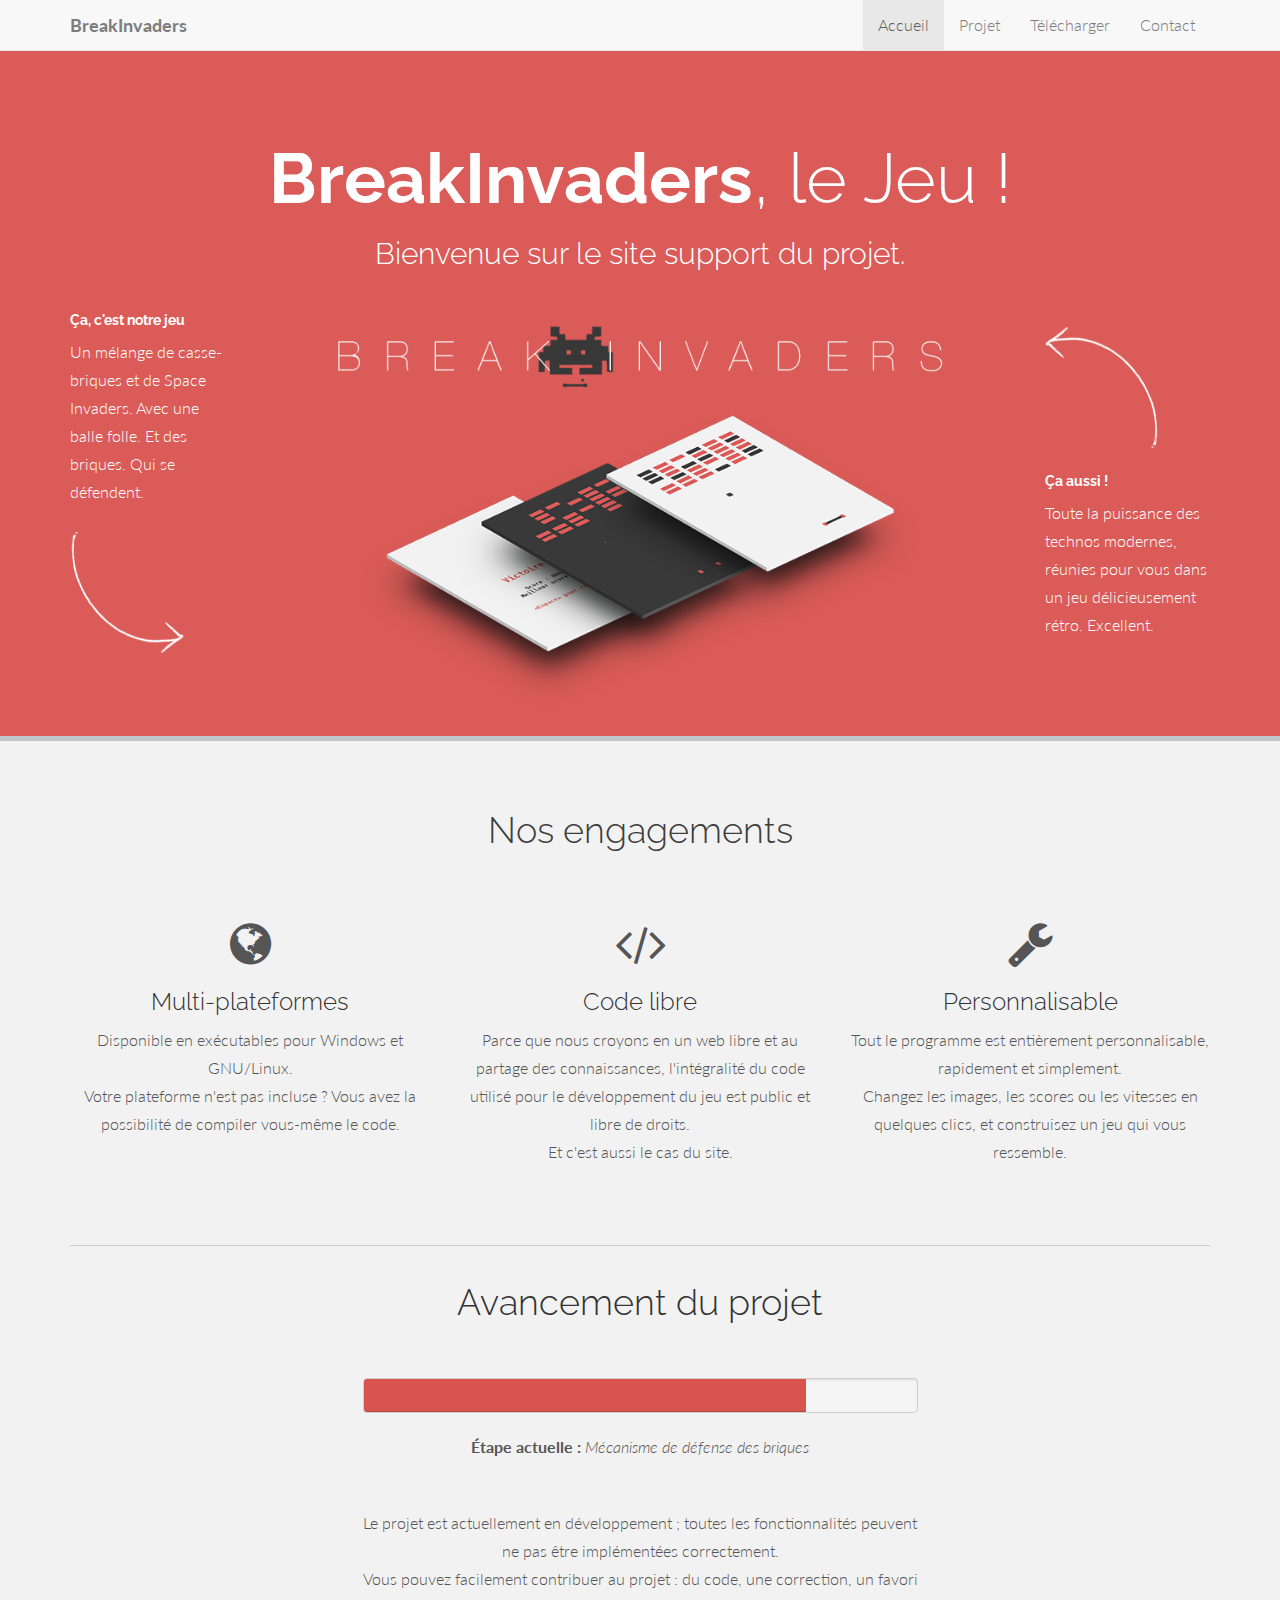
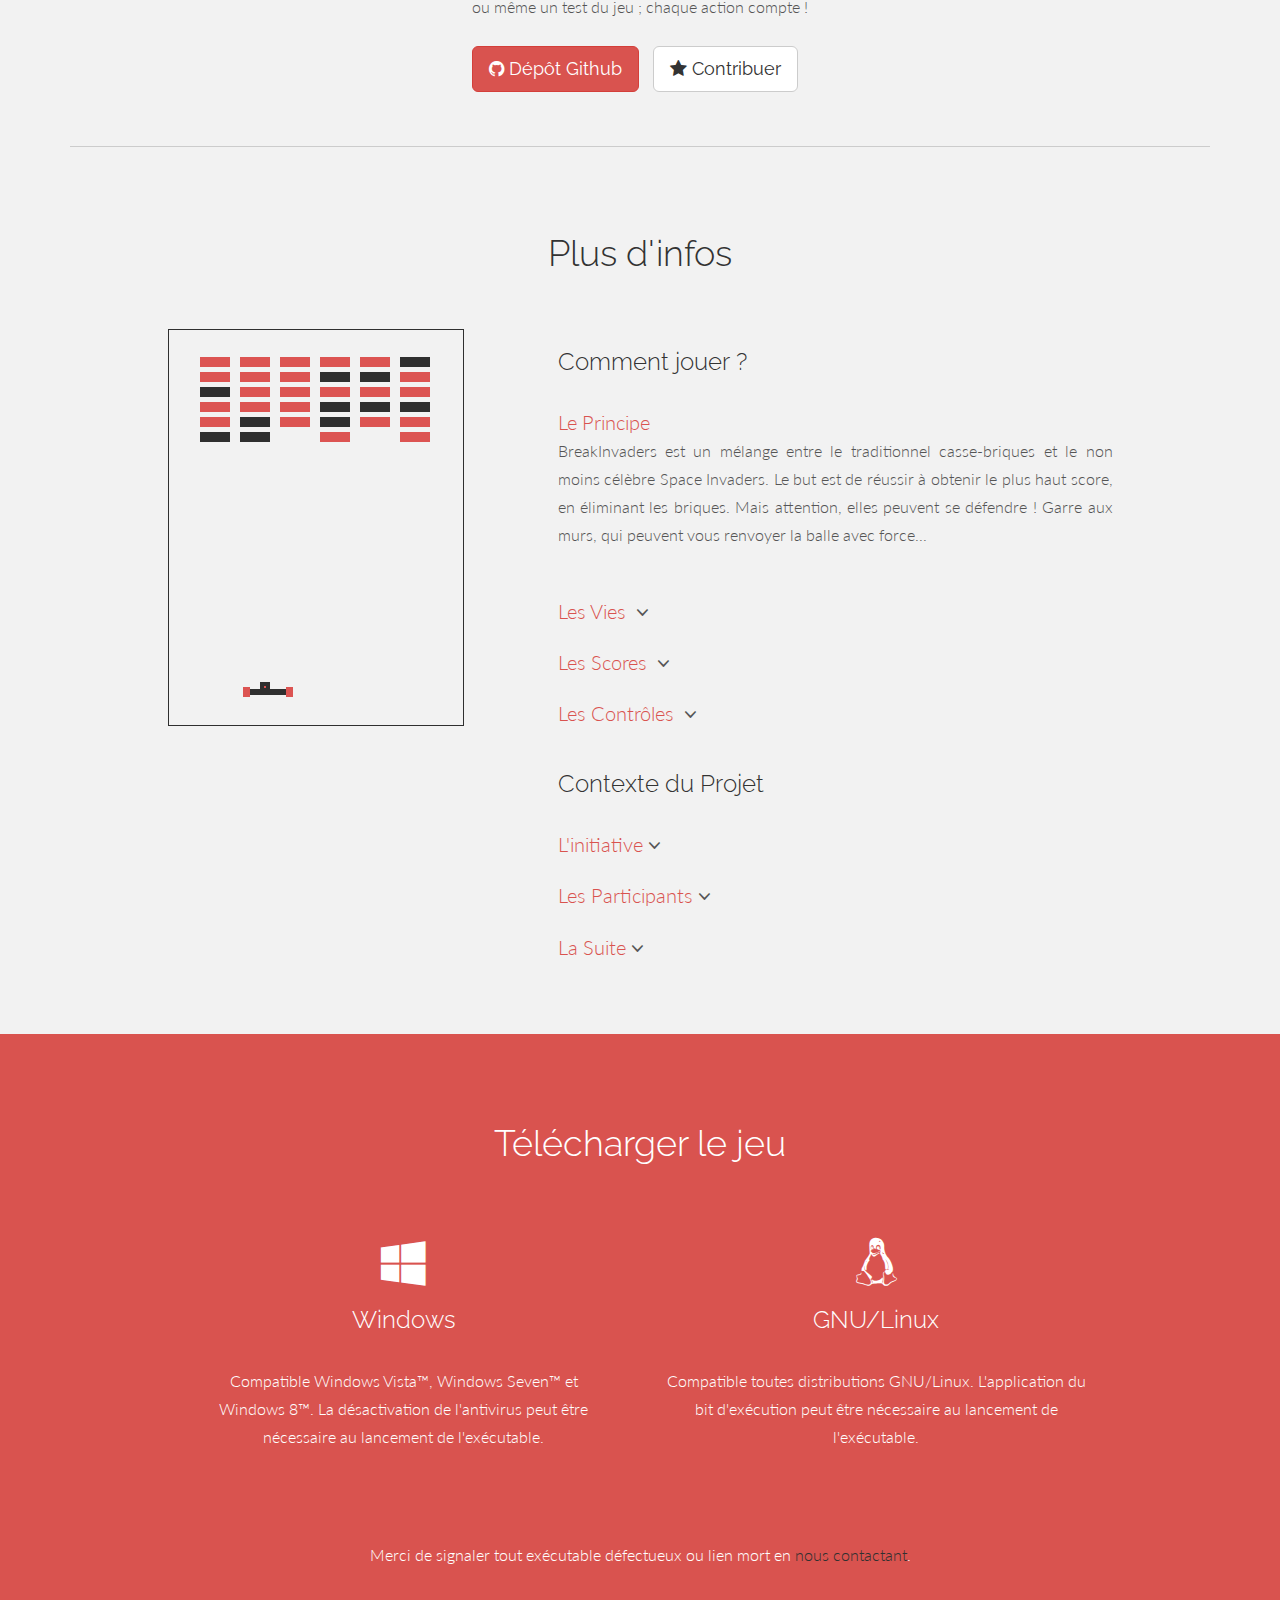
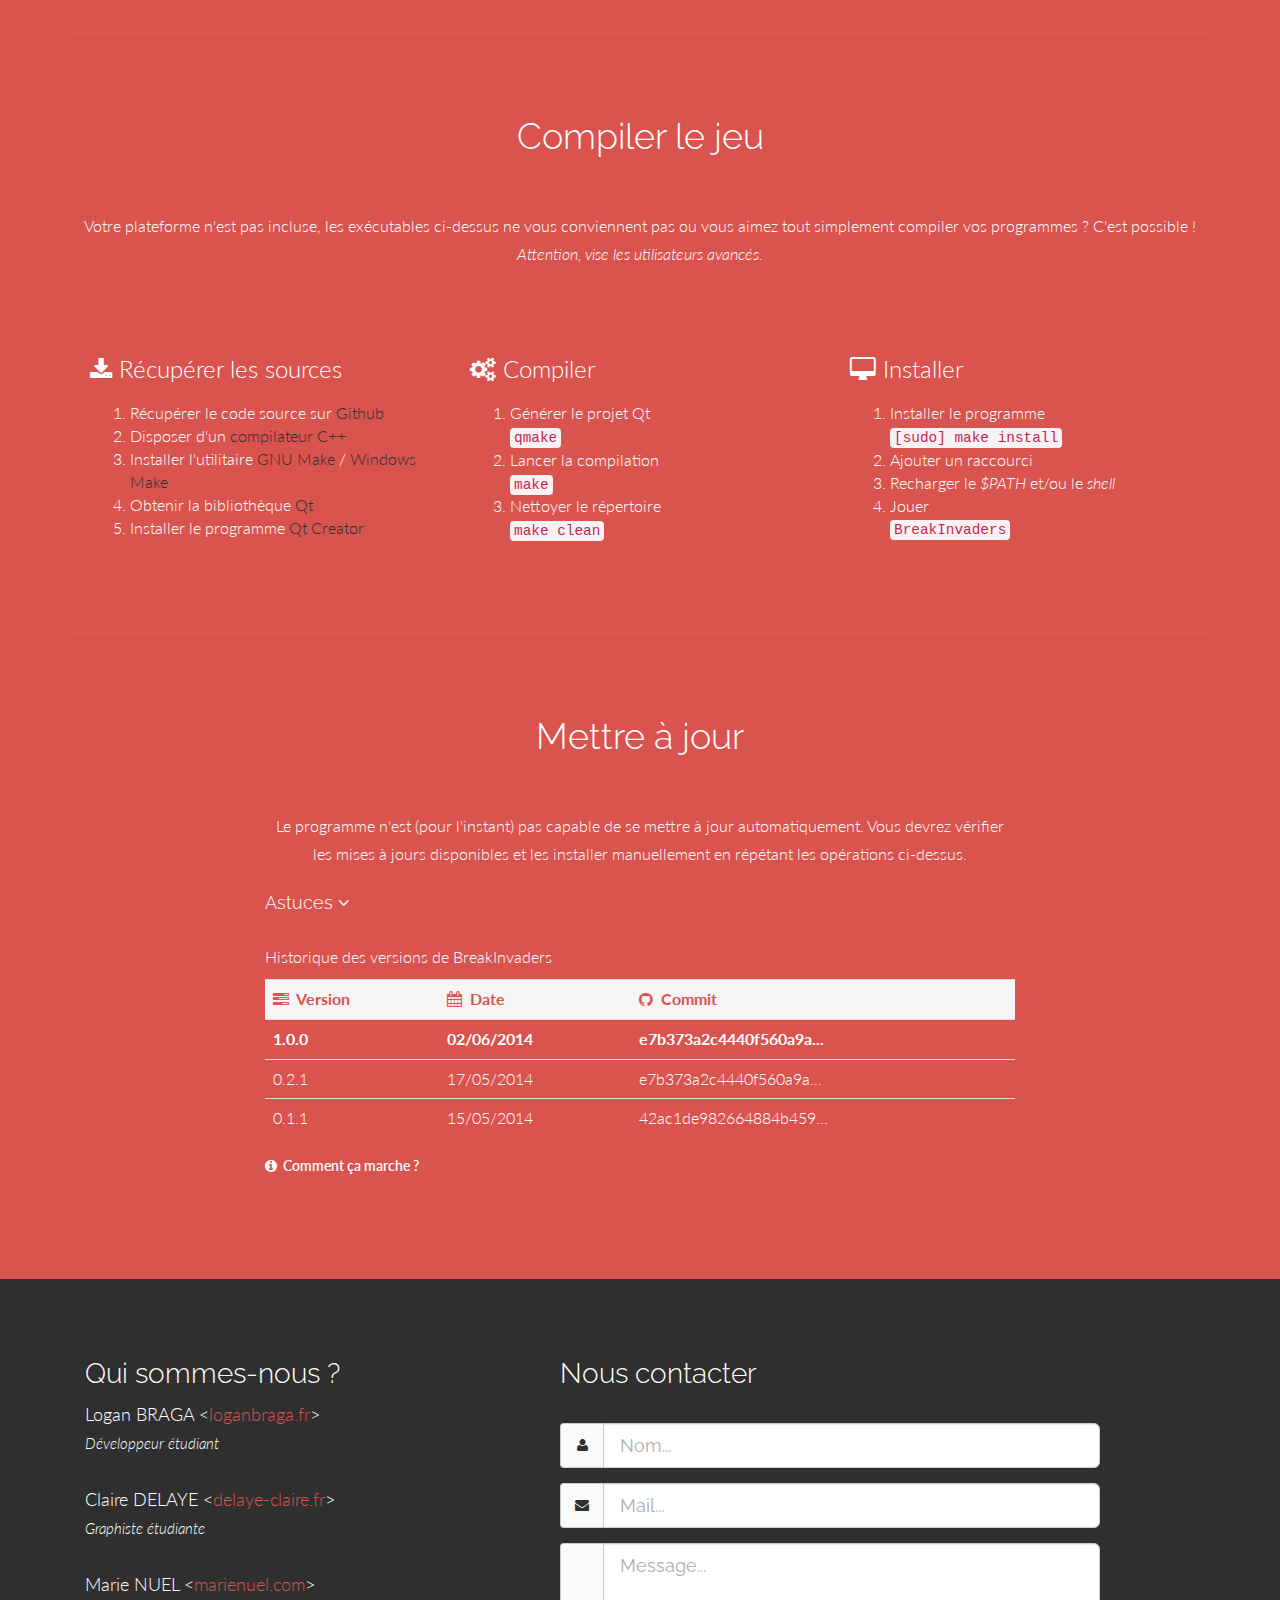
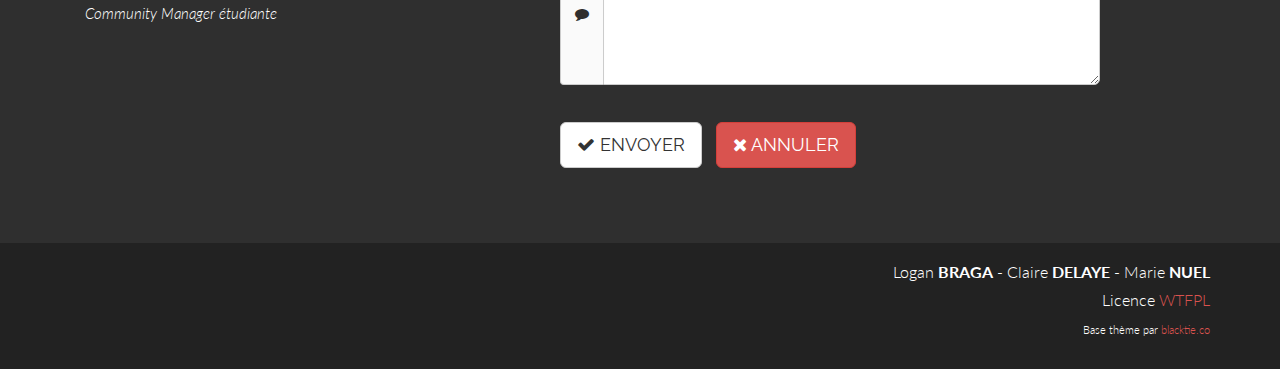
<file: Website/index.html>
<!DOCTYPE html>
<html lang="fr">

  <head>
    <meta charset="utf-8">
    <meta name="viewport" content="width=device-width, initial-scale=1.0">
    <meta name="description" content="BreakInvaders, le jeu. Site web support du jeu, projet Pixel Art IUT MMI du Puy-en-Velay.">
    <meta name="author" content="Logan Braga Claire Delaye Marie Nuel">
    <link rel="shortcut icon" href="assets/ico/favicon.png">

    <title>BreakInvaders, le Jeu</title>

    <link href="assets/css/bootstrap.css" rel="stylesheet">
    <link href="assets/css/main.css" rel="stylesheet">
    <link href="assets/css/font-awesome.min.css" rel="stylesheet">
    <link href='http://fonts.googleapis.com/css?family=Lato:300,400,700,300italic,400italic' rel='stylesheet' type='text/css'>
    <link href='http://fonts.googleapis.com/css?family=Raleway:400,300,700' rel='stylesheet' type='text/css'>
  </head>

  <body data-spy="scroll" data-offset="0" data-target="#navigation" id="top">
    <!-- Preloader -->
    <div id="preloader">
      <div id="loader">&nbsp;</div>
    </div>

    <!-- Nav -->
    <nav>
      <div id="navigation" class="navbar navbar-default navbar-fixed-top">
        <div class="container">
          <div class="navbar-header">
            <button type="button" class="navbar-toggle" data-toggle="collapse" data-target=".navbar-collapse">
              <span class="icon-bar"></span>
              <span class="icon-bar"></span>
              <span class="icon-bar"></span>
            </button>
            <a class="navbar-brand" href="#top"><b>BreakInvaders</b></a>
          </div>
          <div class="navbar-collapse collapse">
            <ul class="nav navbar-nav navbar-right">
              <li class="active"><a href="#home" class="smothscroll">Accueil</a></li>
              <li><a href="#projet">Projet</a></li>
              <li><a href="#download">T&eacute;l&eacute;charger</a></li>
              <li><a href="#contact">Contact</a></li>
            </ul>
          </div>
        </div>
      </div>
    </nav>

    <!-- JS Warning -->
    <div class="container">
      <div class="row js-warning centered">
        <div class="col-md-12 col-md-offset-3">
          <div class="alert alert-danger alert-dismissable">Merci d'activer <strong>JavaScript</strong> pour naviguer pleinement sur le site.
            <button type="button" class="close" data-dismiss="alert" aria-hidden="true">&times;</button>
          </div>
        </div>
      </div>
    </div>

    <!-- Sections -->

    <!-- Home -->
    <section id="home" name="home"></section>
    <div id="headerwrap">
      <div class="container">
        <div class="row centered">
          <div class="col-lg-12">
            <div class="hidden-xs">
              <h1><b>BreakInvaders</b>, le Jeu&nbsp;!</h1>
              <h3>Bienvenue sur le site support du projet.</h3>
            </div>
            <div class="hidden-sm hidden-md hidden-lg">
              <h3><b>BreakInvaders</b>, le Jeu&nbsp;!</h3>
              <h6>Bienvenue sur le site support du projet.</h6>
            </div>
            <br>
          </div>

          <div class="col-lg-2">
            <h5>Ça, c'est notre jeu</h5>
            <p>Un m&eacute;lange de casse-briques et de Space Invaders. Avec une balle folle. Et des briques. Qui se d&eacute;fendent.
              <span class="hidden-lg pull-right"><i class="fa fa-2x fa-angle-down"></i></span></p>
            <img class="hidden-xs hidden-sm hidden-md" src="assets/img/arrow1_bis.png" alt="">
          </div>
          <div class="col-lg-8">
            <img class="img-responsive" src="assets/img/main_affiche.png" alt="Notre jeu">
          </div>
          <div class="col-lg-2">
            <br>
            <img class="hidden-xs hidden-sm hidden-md" src="assets/img/arrow2_bis.png" alt="">
            <p><span class="hidden-lg"><i class="fa fa-2x fa-angle-up"></i></span></p>
            <h5>Ça aussi&nbsp;!</h5>
            <p>Toute la puissance des technos modernes, r&eacute;unies pour vous dans un jeu d&eacute;licieusement r&eacute;tro. Excellent.</p>
          </div>
        </div>
      </div>
    </div>


    <!-- Project -->
    <section id="projet" name="projet"></section>
    <!-- INTRO WRAP -->
    <div id="intro">
      <div class="container">
        <div class="row centered">
          <h1>Nos engagements</h1>
          <br>
          <br>
          <div class="feature col-md-4">
            <i class="fa fa-globe fa-3x"></i>
            <h3>Multi-plateformes</h3>
            <p>Disponible en ex&eacute;cutables pour Windows et GNU/Linux.<br/>
              Votre plateforme n'est pas incluse&nbsp;? Vous avez la possibilit&eacute; de compiler vous-m&ecirc;me le code.</p>
          </div>
          <div class="feature col-md-4">
            <i class="fa fa-code fa-3x"></i>
            <h3>Code libre</h3>
            <p>Parce que nous croyons en un web libre et au partage des connaissances, l'int&eacute;gralit&eacute; du code utilis&eacute; pour le d&eacute;veloppement du jeu est public et libre de droits.<br/> Et c'est aussi le cas du site.</p>
          </div>
          <div class="feature col-md-4">
            <i class="fa fa-wrench fa-3x"></i>
            <h3>Personnalisable</h3>
            <p>Tout le programme est enti&egrave;rement personnalisable, rapidement et simplement.<br/>Changez les images, les scores ou les vitesses en quelques clics, et construisez un jeu qui vous ressemble.</p>
          </div>
        </div>
        <br>
        <hr>
      </div>
    </div>

    <!-- Progress -->
    <div id="progress">
      <div class="container">
        <div class="row centered">
          <h1>Avancement du projet</h1>
          <br>
          <br>
          <div class="col-md-offset-3 col-md-6">
            <div class="progress tooltip-js" data-toggle="tooltip" data-placement="auto top" title="80 %">
              <div class="progress-bar progress-bar-danger" role="progressbar" aria-valuenow="80" aria-valuemin="0" aria-valuemax="100">
              </div>
            </div>
            <p><strong>&Eacute;tape actuelle :</strong> <em>M&eacute;canisme de d&eacute;fense des briques</em></p>
            <br>
            <p>Le projet est actuellement en d&eacute;veloppement ; toutes les fonctionnalit&eacute;s peuvent ne pas &ecirc;tre impl&eacute;ment&eacute;es correctement.
              <br>Vous pouvez facilement contribuer au projet : du code, une correction, un favori ou m&ecirc;me un test du jeu ; chaque action compte&nbsp;!
            </p>
          </div>
          <div class="col-md-offset-3 col-md-6">
            <a href="http://github.com/loganbraga/breakinvaders" target="_blank"><button type="button" class="btn btn-lg btn-danger"><i class="fa fa-github"></i> D&eacute;p&ocirc;t Github</button></a>
            <button type="button" class="btn btn-lg btn-default" data-toggle="modal" data-target="#contributeModal"><i class="fa fa-star"></i> Contribuer</button>
          </div>
          <div class="modal fade" id="contributeModal" tabindex="-1" role="dialog" aria-labelledby="myModalLabel" aria-hidden="true">
            <div class="modal-dialog">
              <div class="modal-content">
                <div class="modal-header">
                  <button type="button" class="close" data-dismiss="modal" aria-hidden="true">&times;</button>
                  <h4 class="modal-title" id="myModalLabel">Comment contribuer&nbsp;?</h4>
                </div>
                <div class="modal-body">
                  <h5>D&eacute;veloppeurs, pourquoi ne pas...</h5>
                  <ul>
                    <li>Faire une revue du code&nbsp;?</li>
                    <li>Corriger quelques bugs&nbsp;?</li>
                    <li>Impl&eacute;menter vos fonctionnalit&eacute;s&nbsp;?</li>
                    <li>Proposer des ex&eacute;cutables pour des plateformes suppl&eacute;mentaires&nbsp;?</li>
                  </ul>
                  <h5>Amateurs, pourquoi ne pas...</h5>
                  <ul>
                    <li>Tester le jeu avec retours&nbsp;?</li>
                    <li>Suivre le projet sur Github&nbsp;?</li>
                    <li>Nous envoyer un petit mot&nbsp;?</li>
                    <li>En parler un peu&nbsp;?</li>
                  </ul>
                </div>
                <div class="modal-footer">
                  <button type="button" class="btn btn-danger" data-dismiss="modal"><i class="fa fa-check"></i> Okay&nbsp;!</button>
                </div>
              </div>
            </div>
          </div>
        </div>
        <br>
        <hr>
      </div>
    </div>

    <!-- FEATURES WRAP -->
    <div id="features" class="container">
      <div class="row">
        <h1 class="centered">Plus d'infos</h1>
        <br>
        <br>
        <div class="col-sm-6 col-lg-4 col-lg-offset-1 centered">
          <img class="hidden-xs centered" src="assets/img/affiche2.png" alt="Screenshot">
        </div>

        <div class="col-sm-6">
          <a class="accordion ac accordion-toggle" data-toggle="collapse" data-parent="#features" href="#game-rules">
            <h3>Comment jouer&nbsp;?</h3>
          </a>
          <br>
          <!-- ACCORDION -->
          <div class="accordion ac" id="game-rules" class="accordion-body collapse in">
            <div class="accordion-group">
              <div class="accordion-heading">
                <a class="accordion-toggle" data-toggle="collapse" data-parent="#game-rules" href="#rules-concept">
                  Le Principe</a>
              </div>
              <div id="rules-concept" class="accordion-body collapse in">
                <div class="accordion-inner">
                  <p>
                    BreakInvaders est un mélange entre le traditionnel casse-briques et le non moins célèbre Space Invaders. Le but est de réussir à obtenir le plus haut score, en éliminant les briques. Mais attention, elles peuvent se défendre&nbsp;! Garre aux murs, qui peuvent vous renvoyer la balle avec force...
                  </p>
                </div>
              </div>
            </div>
            <br>

            <div class="accordion-group">
              <div class="accordion-heading">
                <a class="accordion-toggle" data-toggle="collapse" data-parent="#game-rules" href="#rules-lives">
                  Les Vies &nbsp;<i class="black fa fa-angle-down"></i>
                </a>
              </div>
              <div id="rules-lives" class="accordion-body collapse">
                <div class="accordion-inner">
                  <p>
                    D&egrave;s le d&eacute;but de la partie, d&eacute;placez votre palette afin de rattraper la balle, et visez les briques. Si la balle tombe, c'est perdu... Enfin, apr&egrave;s 3 essais&nbsp;! Visez les briques sp&eacute;ciales (vous les reconnaitrez&nbsp;!) et obtenez des vies en plus... ou en moins.
                  </p>
                </div>
              </div>
            </div>
            <br>

            <div class="accordion-group">
              <div class="accordion-heading">
                <a id="scoresAnchor" class="accordion-toggle" data-toggle="collapse" data-parent="#game-rules" href="#rules-score">
                  Les Scores  &nbsp;<i class="black fa fa-angle-down"></i>
                </a>
              </div>
              <div id="rules-score" class="accordion-body collapse">
                <div class="accordion-inner">
                  <p>
                    Pour chaque brique cass&eacute;e, votre score est incr&eacute;ment&eacute;. Les points que rapportent chaque brique sont calcul&eacute;s selon sa position : plus la brique est dure &agrave; atteindre, et plus elle vous rapportera de points.
                    <br/>Le nombre de vies restant en fin de partie vous accorde un bonus de points : les vrais survivants sont bien &eacute;videmment r&eacute;compens&eacute;s... Les lâches, aussi, puisque vous faire toucher par un missile diminue votre score&nbsp;!
                  </p>
                  <button type="button" class="btn btn-danger" data-toggle="modal" data-target="#highScoresModal"><i class="fa fa-flash"></i> Meilleurs scores</button>
                </div>
              </div>
            </div>
            <br>

            <div class="accordion-group">
              <div class="accordion-heading">
                <a class="accordion-toggle" data-toggle="collapse" data-parent="#game-rules" href="#rules-controles">
                  Les Contrôles  &nbsp;<i class="black fa fa-angle-down"></i>
                </a>
              </div>
              <div id="rules-controles" class="accordion-body collapse">
                <div class="accordion-inner">
                  <br>
                  <ul>
                    <li><strong>Lancer le jeu</strong>
                      <ul>
                        <li>Espace</li>
                    </ul></li>
                    <li><strong>Quitter le jeu</strong>
                      <ul>
                        <li>Echap</li>
                        <li>Q</li>
                    </ul></li>
                    <li><strong>Relancer la partie</strong>
                      <ul>
                        <li>R</li>
                    </ul></li>
                    <li><strong>Mettre en pause</strong>
                      <ul>
                        <li>Espace</li>
                        <li>P</li>
                    </ul></li>
                    <li><strong>D&eacute;placer la palette</strong>
                      <ul>
                        <li>Gauche</li>
                        <ul>
                          <li>Fl&egrave;che gauche, Fl&egrave;che haut, H, J</li>
                        </ul>
                        <li>Droite</li>
                        <ul>
                          <li>Fl&egrave;che droite, Fl&egrave;che bas, K, L</li>
                        </ul>
                    </ul></li>
                  </ul>
                </div>
              </div>
            </div>
            <br>
          </div>

          <div class="modal fade" id="highScoresModal" tabindex="-1" role="dialog" aria-labelledby="myModalLabel" aria-hidden="true">
            <div class="modal-dialog">
              <div class="modal-content">
                <div class="modal-header">
                  <button type="button" class="close" data-dismiss="modal" aria-hidden="true">&times;</button>
                  <h4 class="modal-title" id="myModalLabel">Les meilleurs scores</h4>
                </div>
                <form id="scoresForm" role="form" action="#features" method="post" enctype="plain">
                  <div class="modal-body">
                    <table class="table table-stripped table-hover table-responsive table-bordered">
                      <tr class="active">
                        <th>Rang</th>
                        <th>Nom</th>
                        <th>Score</th>
                      </tr>
                      <tr>
                        <td><strong>1</strong></td>
                        <td>Claire Delaye</td>
                        <td>13 524</td>
                      </tr>
                      <tr>
                        <td><strong>2</strong></td>
                        <td>Logan Braga</td>
                        <td>12 553</td>
                      </tr>
                      <tr>
                        <td><strong>3</strong></td>
                        <td><em>Place &agrave; prendre&nbsp;!</em></td>
                        <td>0</td>
                      </tr>
                    </table>
                    <hr>
                    <h4>Envoyer vos scores</h4>
                    <div class="form-group">
                      <div class="input-group">
                        <span class="input-group-addon"><i class="fa fa-user fa-fw"></i></span>
                        <input id="scoreName" type="text" name="scoreName" class="form-control input-lg" placeholder="Nom..." maxlength="51" required>
                      </div>
                    </div>
                    <div class="form-group">
                      <div class="input-group">
                        <span class="input-group-addon"><i class="fa fa-envelope fa-fw"></i></span>
                        <input id="scoreEmail" type="email" name="scoreEmail" class="form-control input-lg" placeholder="Mail..." maxlength="256" required>
                      </div>
                    </div>
                    <div class="form-group">
                      <div class="input-group">
                        <span class="input-group-addon"><i class="fa fa-picture-o fa-fw"></i></span>
                        <input id="scoreURL" type="url" name="scoreURL" class="form-control input-lg" placeholder="Lien du screenshot..." maxlength="2000" required>
                      </div>
                    </div>
                    <br>
                    <button type="submit" id="sendScoreForm" class="btn btn-default" name="sendScoreForm"><i class="fa fa-check"></i> Envoyer</button>
                    <button type="reset" id="resetScoreForm" class="btn btn-danger"><i class="fa fa-times"></i> Annuler</button>
                  </div>
                </form>
                <div class="modal-footer">
                  <button type="button" class="btn btn-danger" data-dismiss="modal"><i class="fa fa-check"></i> Okay !</button>
                </div>
              </div>
            </div>
          </div>

          <a class="accordion ac accordion-toggle" data-toggle="collapse" data-parent="#features" href="#context">
            <h3>Contexte du Projet</h3>
          </a>
          <br>

          <div class="accordion ac" id="context" class="accordion-body collapse in">
            <div class="accordion-group">
              <div class="accordion-heading">
                <a class="accordion-toggle" data-toggle="collapse" data-parent="#context" href="#initiative">
                  L'initiative&nbsp;<i class="black fa fa-angle-down"></i></a>
              </div>
              <div id="initiative" class="accordion-body collapse">
                <div class="accordion-inner">
                  <p>
                    L'initiative du projet vient du Cours <em>Gestion de Projet</em> de l'IUT MMI du Puy-en-Velay, promotion 2013-2014.
                    Le but est de r&eacute;aliser un projet, quelconque, sur le th&egrave;me du <em>Pixel Art</em> ; vid&eacute;os, murales, jeux, ..., pas plus de contraintes.
                  </p>
                </div>
              </div>
            </div>
            <br>

            <div class="accordion-group">
              <div class="accordion-heading">
                <a class="accordion-toggle" data-toggle="collapse" data-parent="#context" href="#members">
                  Les Participants&nbsp;<i class="black fa fa-angle-down"></i></a>
              </div>
              <div id="members" class="accordion-body collapse">
                <div class="accordion-inner">
                  <p>
                    Les &eacute;l&egrave;ves participants &agrave; ce projet sont Logan <em>BRAGA</em>, Claire <em>DELAYE</em> et Marie <em>NUEL</em>, tous trois &eacute;tudiants &agrave; l'IUT du Puy-en-Velay, et dont
                    vous pouvez retrouver les informations <a class="goto" href="#contact">ici</a>.
                  </p>
                </div>
              </div>
            </div>
            <br>

            <div class="accordion-group">
              <div class="accordion-heading">
                <a class="accordion-toggle accordion ac" data-toggle="collapse" data-parent="#context" href="#following">
                  La Suite&nbsp;<i class="black fa fa-angle-down"></i></a>
              </div>
              <div id="following" class="accordion-body collapse">
                <div class="accordion-inner">
                  <p>
                    Le projet consiste essentiellement en la gestion d'un projet concret et la mise en place d'un site support ; la r&eacute;alisation m&ecirc;me du projet (ici, le jeu) &eacute;tant facultative.
                    L'ensemble est d&ucirc; au Lundi 02 Juin 2014. Pass&eacute; cette date, le jeu ne sera d&eacute;velopp&eacute; qu'en tant que hobby ponctuel et devrait recevoir des mises &agrave; jour beaucoup plus terses.<br>
                    Si, n&eacute;anmoins, le projet vous int&eacute;resse, vous pouvez <a class="goto" href="#contact">nous contacter</a> pour &eacute;tudier les modalit&eacute;s de contributions permanentes sur le Github du projet.
                  </p>
                </div>
              </div>
            </div>
          </div>
          <br>
        </div>
      </div>
    </div>


    <!-- Download -->
    <section id="download" name="download"></section>
    <div id="download">
      <div class="container">
        <div class="row centered">
          <h1>T&eacute;l&eacute;charger le jeu</h1>
          <br>
          <br>
          <div class="col-md-10 col-md-offset-1 centered">
            <div class="col-md-6 operating-system" data-toggle="collapse" data-target="#windowsDL">
              <i class="fa fa-3x fa-windows"></i>
              <h3>Windows</h3>
              <br>
              <p>
                Compatible Windows&nbsp;Vista&#0153;, Windows&nbsp;Seven&#0153; et Windows&nbsp;8&#0153;. La d&eacute;sactivation de l'antivirus peut &ecirc;tre n&eacute;cessaire au lancement de l'ex&eacute;cutable.
              </p>
              <i class="fa fa-chevron-down"></i>
              <div class="collapse" id="windowsDL">
                <hr>
                <h5>Machines x86_64</h5>
                <p><a class="tooltip-js goto" data-toggle="tooltip" data-placement="left" title="Non disponible"  href="#download">Archive .zip</a>
                  <br>
                  <a class="tooltip-js goto" data-toggle="tooltip" data-placement="left" title="Non disponible"  href="#download">Ex&eacute;cutable binaire</a></p>
                <h5>Machines i686</h5>
                <p><a class="tooltip-js goto" data-toggle="tooltip" data-placement="left" title="Non disponible" href="#download">Archive .zip</a>
                  <br>
                  <a class="tooltip-js goto" data-toggle="tooltip" data-placement="left" title="Non disponible" href="#download">Ex&eacute;cutable binaire</a></p>
              </div>
            </div>
            <div class="col-md-6 operating-system" data-toggle="collapse" data-target="#linuxDL">
              <i class="fa fa-3x fa-linux"></i>
              <h3>GNU/Linux</h3>
              <br>
              <p>
                Compatible toutes distributions GNU/Linux. L'application du bit d'ex&eacute;cution peut &ecirc;tre n&eacute;cessaire
                au lancement de l'ex&eacute;cutable.
              </p>
              <i class="fa fa-chevron-down"></i>
              <div class="collapse" id="linuxDL">
                <hr>
                <h5>Machines x86_64</h5>
                <p><a href="/download/breakinvaders_linux_x86_64.zip" target="_blank">Archive .zip</a>
                  <br>
                  <a href="/download/breakinvaders_linux_x86_64">Ex&eacute;cutable binaire</a></p>
                <h5>Machines i686</h5>
                <p><a class="tooltip-js goto" data-toggle="tooltip" data-placement="right" title="Non disponible" href="#download">Archive .zip</a>
                  <br>
                  <a class="tooltip-js goto" data-toggle="tooltip" data-placement="right" title="Non disponible" href="#download">Ex&eacute;cutable binaire</a></p>
              </div>
            </div>
            <br>
          </div>
          <div class="col-md-10 col-md-offset-1 centered">
            <br>
            <p>Merci de signaler tout ex&eacute;cutable d&eacute;fectueux ou lien mort en <a class="goto" href="#contact">nous contactant</a>.</p>
          </div>
        </div>
        <br>
        <hr>
      </div>

      <div id="compile">
        <div class="container">
          <div class="row centered">
            <br>
            <br>
            <h1>Compiler le jeu</h1>
            <br>
            <br>
            <div class="instruction col-md-12 col-md-offset-0">
              <p>
                Votre plateforme n'est pas incluse, les ex&eacute;cutables ci-dessus ne vous conviennent pas ou vous aimez tout simplement compiler vos programmes&nbsp;?
                C'est possible&nbsp;!
                <br>
                <em>Attention, vise les utilisateurs avanc&eacute;s.</em>
              </p>
              <br>
              <div class="col-md-4">
                <h3><i class="fa fa-download"></i>&nbsp;R&eacute;cup&eacute;rer les sources</h3>
                <ol>
                  <li>R&eacute;cup&eacute;rer le code source sur <a href="https://github.com/loganbraga/breakinvaders/archive/master.zip">Github</a></li>
                  <li>Disposer d'un <a href="https://gcc.gnu.org/">compilateur C++</a></li>
                  <li>Installer l'utilitaire <a href="https://www.gnu.org/software/make/">GNU Make</a>&nbsp;/&nbsp;<a href="http://gnuwin32.sourceforge.net/packages/make.htm">Windows Make</a></li>
                  <li>Obtenir la biblioth&egrave;que <a href="http://qt-project.org/downloads">Qt</a></li>
                  <li>Installer le programme <a href="http://qt-project.org/wiki/category:tools::qtcreator">Qt Creator</a></li>
                </ol>
              </div>
              <div class="col-md-4">
                <h3><i class="fa fa-cogs"></i>&nbsp;Compiler</h3>
                <ol>
                  <li>G&eacute;n&eacute;rer le projet Qt</li>
                  <code>
                    qmake
                  </code>
                  <li>Lancer la compilation</li>
                  <code>
                    make
                  </code>
                  <li>Nettoyer le r&eacute;pertoire</li>
                  <code>
                    make clean
                  </code>
                </ol>
              </div>
              <div class="col-md-4">
                <h3><i class="fa fa-desktop"></i>&nbsp;Installer</h3>
                <ol>
                  <li>Installer le programme</li>
                  <code>
                    [sudo] make install
                  </code>
                  <li>Ajouter un raccourci</li>
                  <li>Recharger le <em>$PATH</em> et/ou le <em>shell</em></li>
                  <li>Jouer</li>
                  <code>
                    BreakInvaders
                  </code>
                </ol>
              </div>
            </div>
          </div>
          <br>
          <br>
          <hr>
        </div>
      </div>

      <div id="update">
        <div class="container">
          <div class="row">
            <br>
            <br>
            <h1 class="centered">Mettre &agrave; jour</h1>
            <br>
            <br>
            <div class="col-md-8 col-md-offset-2">
              <p class="centered">
                Le programme n'est (pour l'instant) pas capable de se mettre &agrave; jour automatiquement. Vous devrez v&eacute;rifier les mises &agrave; jours disponibles et les installer manuellement en r&eacute;p&eacute;tant les op&eacute;rations ci-dessus.
              </p>
              <div id="hints">
                <a class="accordion ac accordion-toggle" data-toggle="collapse" data-parent="#hints" href="#hints-list"><h4>Astuces&nbsp;<i class="fa fa-angle-down"></i></h4></a>
                <div id="hints-list" class="collapse">
                  <ul>
                    <li>Vous pouvez &ecirc;tre pr&eacute;venu des nouvelles mises &agrave; jour en suivant le <a href="http://github.com/loganbraga/breakinvaders" target="_blank">d&eacute;p&ocirc;t Github</a> du projet.</li>
                    <li>Si vous compilez depuis les sources fr&eacute;quemment, n'ex&eacute;cutez pas <code>make clean</code> : garder les fichiers objets pr&eacute;-compil&eacute;s permet de gagner du temps &agrave; la compilation.</li>
                    <li>Le programme peut ne plus se compiler/fonctionner si ses d&eacute;pendances ont subies d'importants changements ; surveillez les mises &agrave; jours requises des d&eacute;pendances dans le <em>changelog</em> du projet.</li>
                  </ul>
                </div>
              </div>
              <br>
              <table class="table">
                <caption>Historique des versions de BreakInvaders</caption>
                <tr class="active">
                  <th><i class="fa fa-tasks"></i>&nbsp;&nbsp;Version</th>
                  <th><i class="fa fa-calendar"></i>&nbsp;&nbsp;Date</th>
                  <th><i class="fa fa-github"></i>&nbsp;&nbsp;Commit</th>
                </tr>
                <tr>
                  <td><strong>1.0.0</strong></td>
                  <td><strong>02/06/2014</strong></td>
                  <td><strong><a class="tooltip-js" href="https://github.com/loganbraga/breakinvaders/commit/e7b373a2c4440f560a9a6799fcd97c4106eaca56" target="_blank" data-toggle="tooltip" data-placemen="auto top" title="e7b373a2c4440f560a9a6799fcd97c4106eaca56">e7b373a2c4440f560a9a...</a></strong></td>
                </tr>
                <tr>
                  <td>0.2.1</td>
                  <td>17/05/2014</td>
                  <td><a class="tooltip-js" href="https://github.com/loganbraga/breakinvaders/commit/e7b373a2c4440f560a9a6799fcd97c4106eaca56" target="_blank" data-toggle="tooltip" data-placemen="auto top" title="e7b373a2c4440f560a9a6799fcd97c4106eaca56">e7b373a2c4440f560a9a...</a></td>
                </tr>
                <tr>
                  <td>0.1.1</td>
                  <td>15/05/2014</td>
                  <td><a class="tooltip-js" href="https://github.com/loganbraga/breakinvaders/commit/42ac1de982664884b45974b0f3333dfc11fd0d43" target="_blank" data-toggle="tooltip" data-placemen="auto top" title="42ac1de982664884b45974b0f3333dfc11fd0d43">42ac1de982664884b459...</a></td>
                </tr>
              </table>
              <div id="tableExplain">
                <a class="accordion ac accordion-toggle" data-toggle="collapse" data-parent="#tableExplain" href="#explain-list"><h5><i class="fa fa-info-circle"></i>&nbsp;&nbsp;Comment &ccedil;a marche&nbsp;?</h5></a>
                <div id="explain-list" class="collapse">
                  <p>Les versions sont num&eacute;rot&eacute;es sous la forme <strong>X</strong>.<strong>Y</strong>.<strong>Z</strong>, avec :</p>
                  <ul>
                    <li><strong>X</strong> num&eacute;ro de version majeure</li>
                    <li><strong>Y</strong> num&eacute;ro de fonctionnalit&eacute;</li>
                    <li><strong>Z</strong> num&eacute;ro de correction de bug</li>
                  </ul>
                  <p>L'identifiant de version se lit de droite &agrave; gauche&nbsp;:</p>
                  <blockquote>Correction <strong>Z</strong> de fonctionnalit&eacute; <strong>Y</strong> dans la version <strong>X</strong> du programme.</blockquote>
                </div>
              </div>
            </div>
          </div>
        </div>
      </div>
      <br>
      <br>

    </div>

    <!-- Contact -->
    <section id="contact" name="contact"></section>
    <div id="footerwrap">
      <div class="container">
        <div class="col-lg-5">
          <h3>Qui sommes-nous&nbsp;?</h3>
          <p>
            Logan BRAGA
            &lt;<a href="http://loganbraga.fr/" target="_blank">loganbraga.fr</a>&gt;<br/>
            <em>D&eacute;veloppeur &eacute;tudiant<br/></em>
            <br/>
            Claire DELAYE
            &lt;<a href="http://delaye-claire.fr/" target="_blank">delaye-claire.fr</a>&gt;<br/>
            <em>Graphiste &eacute;tudiante<br></em>
            <br/>
            Marie NUEL
            &lt;<a href="http://marienuel.com/" target="_blank">marienuel.com</a>&gt;<br/>
            <em>Community Manager &eacute;tudiante<br></em>
          </p>
        </div>

        <div class="col-lg-6">
          <h3>Nous contacter</h3>
          <br>
          <form id="contactForm" role="form" action="#contact" method="post" enctype="plain">
            <div class="form-group">
              <div class="input-group">
                <span class="input-group-addon"><i class="fa fa-user fa-fw"></i></span>
                <input id="name" type="text" name="name" class="form-control input-lg" placeholder="Nom..." maxlength="51" required>
              </div>
            </div>
            <div class="form-group">
              <div class="input-group">
                <span class="input-group-addon"><i class="fa fa-envelope fa-fw"></i></span>
                <input id="email" type="email" name="email" class="form-control input-lg" placeholder="Mail..." maxlength="256" required>
              </div>
            </div>
            <div class="form-group">
              <div class="input-group">
                <span class="input-group-addon"><i class="fa fa-comment fa-fw"></i></span>
                <textarea id="message" class="tooltip-js form-control input-lg" name="message" rows="5" placeholder="Message..." maxlength="10001" required></textarea>
              </div>
            </div>
            <br>
            <button type="submit" name="sendContactForm" id="sendContactForm" class="btn btn-lg btn-default"><i class="fa fa-check"></i> ENVOYER</button>
            <button type="reset" id="formReset" class="btn btn-lg btn-danger"><i class="fa fa-times"></i> ANNULER</button>
          </form>
        </div>
      </div>
    </div>

    <div id="credits">
      <div class="container">
        <p>Logan <b>BRAGA</b> - Claire <b>DELAYE</b> - Marie <b>NUEL</b>
          <br/>Licence <a href="https://github.com/loganbraga/breakinvaders/blob/master/LICENCE">WTFPL</a>
          <br/><span class='mini'>Base th&egrave;me par <a href="http://www.blacktie.co">blacktie.co</a></span></p>
      </div>
    </div>

    <!-- Javascript -->
    <script src="assets/js/jquery.min.js"></script>
    <script src="assets/js/jquery.validate.min.js"></script>
    <script src="assets/js/easing.js"></script>
    <script src="assets/js/main.js"></script>
    <script src="assets/js/bootstrap.js"></script>
  </body>

</html>
</file>
<file: Website/assets/css/main.css>
body {
  padding-top: 50px;
  background-color: #f2f2f2;
  color: #555;
  font-weight: 300;
  font-size: 16px;
  font-family: "Lato";
  -webkit-font-smoothing: antialiased;
  -webkit-overflow-scrolling: touch;
  overflow-x: hidden;
  overflow: visible;
}

/* Preloader */
#preloader {
  position:fixed;
  top:0;
  left:0;
  right:0;
  bottom:0;
  background-color:white;
  z-index:99999999999999;
  visibility: hidden;
}
#loader {
  width:200px;
  height:200px;
  position:absolute;
  left:50%;
  top:50%;
  background-image:url(../img/load.gif);
  background-repeat:no-repeat;
  background-position:center;
  margin:-100px 0 0 -100px;
  visibility: hidden;
}


/* JS Warning */
.js-warning {
  z-index: 999;
  position: fixed;
  margin: auto;
  margin-top: 30px;
  display: inline-block;
}

/* Scrollbar */
::-webkit-scrollbar-track {
  background-color: rgba(0,0,0,30);
}
::-webkit-scrollbar-thumb {
  background-color: rgba(0, 0, 0, 0.2);
}
::-webkit-scrollbar-button {
  background-color: #aeaeae;
}
::-webkit-scrollbar-corner {
  background-color: black;
}
::-webkit-scrollbar {
  /* width: 0px; */
  /* height: 0px; */
}

/* Titres */
h1, h2, h3, h4, h5, h6 {
  color: #333;
  font-weight: 300;
  font-family: "Raleway";
}

/* Paragraphes & typo */
p {
  margin-bottom: 25px;
  line-height: 28px;
}

.centered {
  text-align: center;
}

.formError {
  color: #d9534f;
}

/* Liens */
a {
  color: #d9534f;
  word-wrap: break-word;
  -webkit-transition: color 0.1s ease-in, background 0.1s ease-in;
  -moz-transition: color 0.1s ease-in, background 0.2s ease-in;
  -ms-transition: color 0.1s ease-in, background 0.2s ease-in;
  -o-transition: color 0.1s ease-in, background 0.2s ease-in;
  transition: color 0.1s ease-in, background 0.2s ease-in;
}

a:hover,
a:focus {
  outline: 0;
  color: #aeaeae;
  text-decoration: none;
}

a:before,
a:after {
  -webkit-transition: color 0.1s ease-in, background 0.1s ease-in;
  -moz-transition: color 0.1s ease-in, background 0.1s ease-in;
  -ms-transition: color 0.1s ease-in, background 0.1s ease-in;
  -o-transition: color 0.1s ease-in, background 0.1s ease-in;
  transition: color 0.1s ease-in, background 0.1s ease-in;
}

hr {
  display: block;
  margin: 1em 0;
  padding: 0;
  height: 1px;
  border: 0;
  border-top: 1px solid #ccc;
}


/* Sections */
#headerwrap {
  padding-top: 60px;
  background-color: #d9534f;
}

#headerwrap h1 {
  margin-top: 30px;
  color: white;
  font-size: 70px;
}

#headerwrap h3 {
  color: white;
  font-size: 30px;
}

#headerwrap h5 {
  color: white;
  text-align: left;
  font-weight: 700;
}

#headerwrap h6 {
  color: white;
}

#headerwrap p {
  color: white;
  text-align: left;
}


/* intro Wrap */
#intro {
  padding-top: 50px;
  border-top: #bdc3c7 solid 5px;
}

.progress-bar {
  width: 80%;
}

.progress {
  height: 35px;
  border: 1px solid #cecece;
}

#features {
  padding-top: 50px;
  padding-bottom: 50px;
}

#features p {
  text-align: justify;
}

.tooltip-js + .tooltip > .tooltip-inner {
  font-weight: bold;
}

.feature:hover, .feature:focus {
  background-color: #ececec;
}

#features .ac a{
  font-size: 20px;
}

.feature {
  border-radius: 6px;
  padding: 15px;
  -webkit-transition: all 0.3s ease;
  -moz-transition: all 0.3s ease;
  -ms-transition: all 0.3s ease;
  -o-transition: all 0.3s ease;
  transition: all 0.3s ease;
}

#features a h3 {
  -webkit-transition: color 0.1s ease-in, background 0.1s ease-in;
  -moz-transition: color 0.1s ease-in, background 0.2s ease-in;
  -ms-transition: color 0.1s ease-in, background 0.2s ease-in;
  -o-transition: color 0.1s ease-in, background 0.2s ease-in;
  transition: color 0.1s ease-in, background 0.2s ease-in;
}

#features a h3:hover, #features a h3:focus {
  color: #aeaeae;
}

#features .accordion-inner a {
  font-size: 1em;
}

/* Download Wrap */
#download {
  display: block;
  padding-top: 10px;
  padding-bottom: 50px;
  background-color: #d9534f;
  color: white;
}

#download h1, #download h3, #download h4 {
  color: white;
}

#download h5 {
  color: white;
  font-weight: 600;
  font-family: 'Lato';
}

#download .fa-chevron-down {
  visibility: hidden;
}

#download hr {
  border-top: 1px solid #EC5753;
}

blockquote {
  font-size: 1em;
  font-style: italic;
  margin-top: 0px;
}

#update table {
  text-align: left;
  font-family: 'Lato';
  background-color: transparent;
  -webkit-transition: all 0.3s ease;
  -moz-transition: all 0.3s ease;
  -ms-transition: all 0.3s ease;
  -o-transition: all 0.3s ease;
  transition: all 0.3s ease;
}

#update table .active {
  color: #d9534f;
  background-color: white;
}

#update table tr {
  color: white;
  -webkit-transition: color 0.1s ease-in, background 0.2s ease-in;
  -moz-transition: color 0.1s ease-in, background 0.2s ease-in;
  -ms-transition: color 0.1s ease-in, background 0.2s ease-in;
  -o-transition: color 0.1s ease-in, background 0.2s ease-in;
  transition: color 0.1s ease-in, background 0.2s ease-in;
}

#update table tr:hover {
  /* color: #2f2f2f; */
  background-color: rgba(255,255,255,0.1);
}

#update table tr:hover:first-child {
  color: #d9534f;
}

#update caption {
  text-align: left;
  margin-bottom: 10px;
}

#update table td a {
  color: white;
}

#update table .tooltip-inner {
  max-width: 350px;
}

#hint p {
  text-align: left;
}

.operating-system {
  border-radius: 6px;
  padding: 20px;
  -webkit-transition: all 0.3s ease;
  -moz-transition: all 0.3s ease;
  -ms-transition: all 0.3s ease;
  -o-transition: all 0.3s ease;
  transition: all 0.3s ease;
}

.operating-system:hover, .operating-system:focus {
  background-color: #E05753;
  cursor: pointer;
}

#download a {
  color: #303030;
}

#download a:hover, #download a:focus {
  color: white;
}

#compile p, #compile ol {
  text-align: left;
}

#compile p:first-child {
  text-align: center;
}

#compile h3 {
  font-family: 'Lato';
  text-align: left;
  margin-bottom: 20px;
}

.instruction div {
  /* border-right: 1px solid white; */
  padding: 20px;
  border-radius: 6px;
  -webkit-transition: all 0.3s ease;
  -moz-transition: all 0.3s ease;
  -ms-transition: all 0.3s ease;
  -o-transition: all 0.3s ease;
  transition: all 0.3s ease;
}

.instruction div:hover, .instruction div:hover {
  background-color: #E05753;
}

/* Contact Wrap */
.input-group-addon {
  color: #2f2f2f;
  background-color: rgb(250,250,250);
}

.form-control::-webkit-input-placeholder {
  color: #aeaeae;
  font-family: 'Raleway';
}
.form-control::-moz-placeholder {
  color: #aeaeae;
  font-family: 'Raleway';
}
.form-control:-moz-placeholder {
  color: #aeaeae;
  font-family: 'Raleway';
}
.form-control:-ms-input-placeholder {
  color: #aeaeae;
  font-family: 'Raleway';
}

input[type=name]:focus, input[type=email]:focus, textarea:focus {
  box-shadow: 0 0 0px #FFFFFF;
  border: 1px solid #aeaeae;
}

/* Footer */
#footerwrap {
  padding-top: 60px;
  padding-bottom: 60px;
  background-color: #2f2f2f;
  color: white;
  text-align: left;
}

#footerwrap h3 {
  color: white;
  font-size: 28px;
}

#footerwrap p {
  color: white;
  font-size: 18px;
}

#footerwrap em {
  font-size: 0.85em;
}

#credits {
  padding-top: 15px;
  background: #222222;
  text-align: right;
}

#credits p {
  color: white;
}

#credits a, #footerwrap a {
  color: #d9534f;
}

#credits a:hover, #credits a:focus, #footerwrap a:hover, #footerwrap a:focus {
  color: white;
}

#credits .mini {
  font-size: 0.7em;
}

.btn {
  font-family: 'Raleway';
  margin-right: 10px;
  margin-bottom: 15px;
  -webkit-transition: color 0.2s ease-in, background 0.2s ease-in;
  -moz-transition: color 0.2s ease-in, background 0.2s ease-in;
  -ms-transition: color 0.2s ease-in, background 0.2s ease-in;
  -o-transition: color 0.2s ease-in, background 0.2s ease-in;
  transition: color 0.2s ease-in, background 0.2s ease-in;
}

.black {
  color: #555;
}

.modal-body {
  text-align: left;
}

.breadcrumb {
  margin-top: 20px;
  background-color: #f8f8f8;
}

#footer404 {
  text-align: right;
}

.server-error {
  /* color: #d9534f; */
  font-family: 'Lato';
}

#features img {
  border: 1px solid #2f2f2f;
}
</file>
